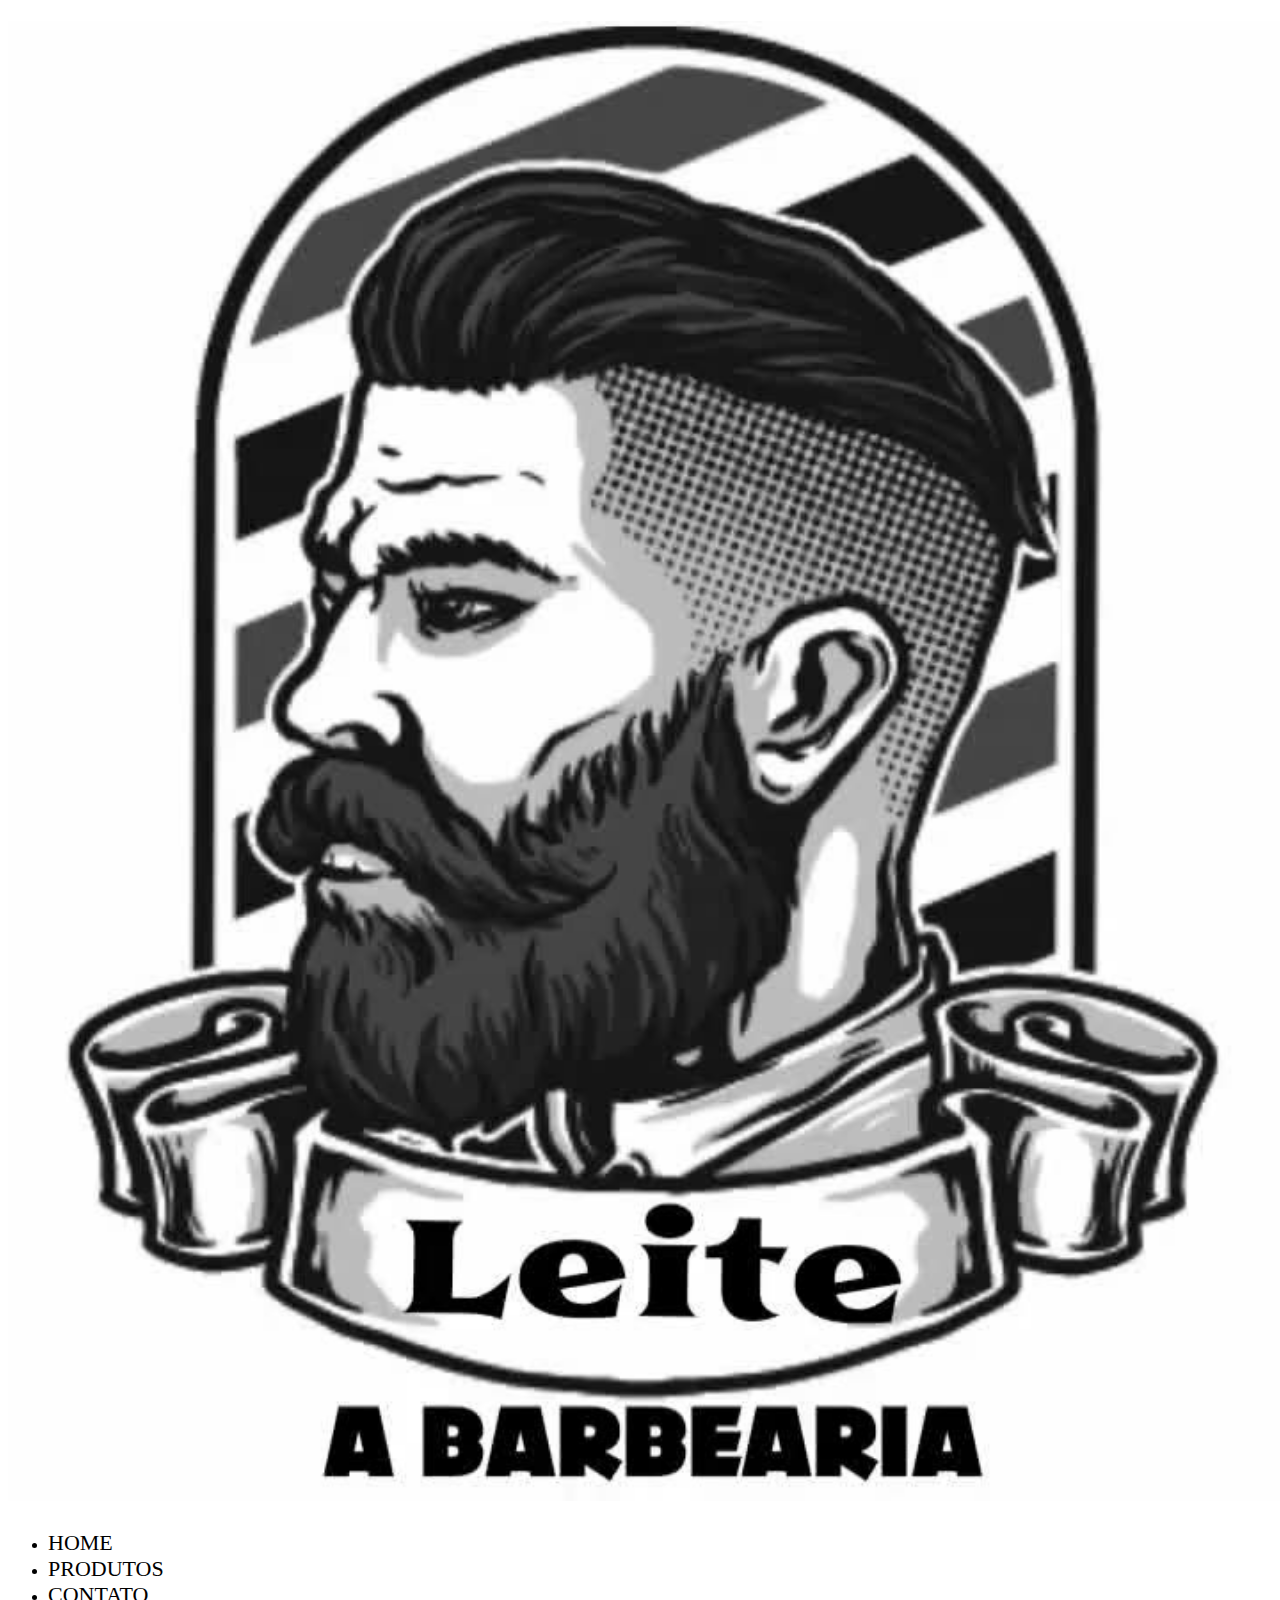
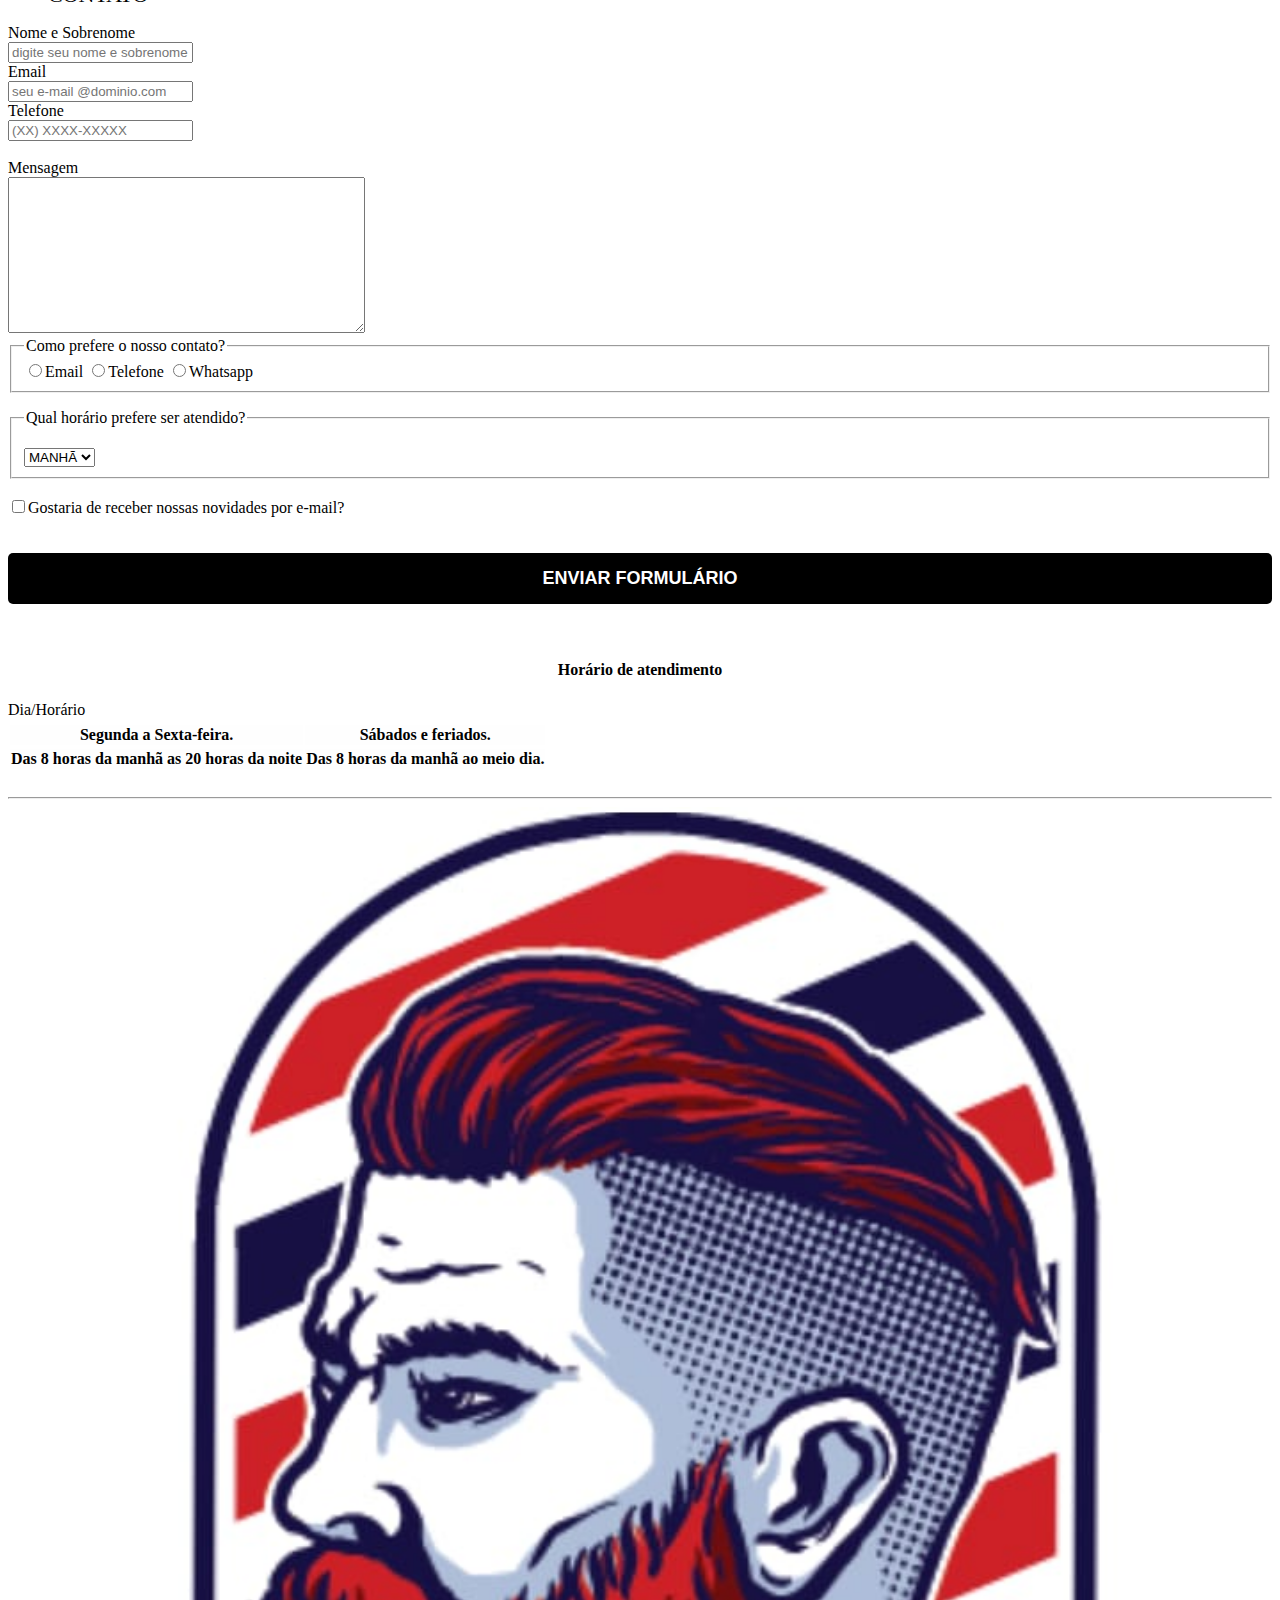
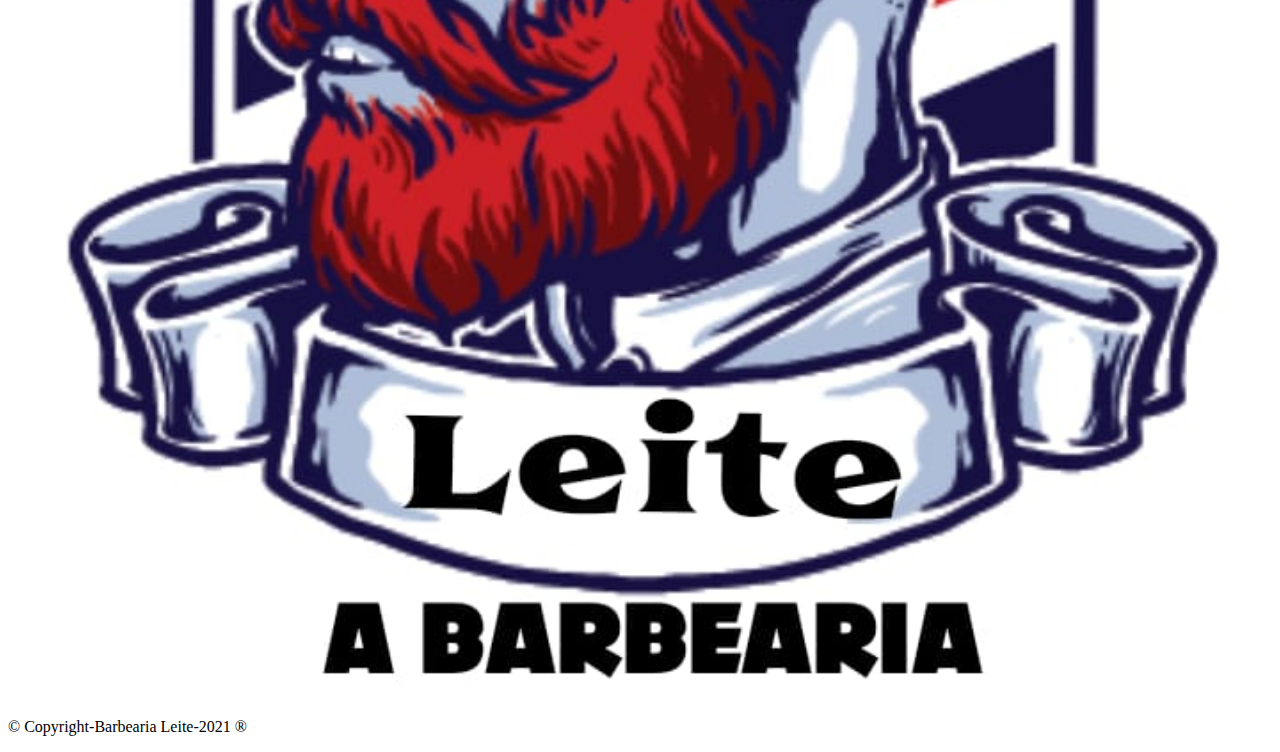
<file: Contato.html>
<!DOCTYPE html>
<html>

<head>
    <meta charset="UTF-8">
    <meta name="viewport" content="width=device-width, initial-scale=1">
    <title>Contato-Barbearia Leite</title>
    
    <link rel="stylesheet" href="Contato.css">
</head>

<body>
  <header>
    <div class="caixa">
      <h1><img class="logo" src="Logo.png"></h1>
      
      <nav>
        <ul class="nav">
          <li><a href="index.html">HOME</a></li>
          <li><a href="Produtos.html">PRODUTOS</a></li>
          <li><a href="Contato.html">CONTATO</a></li>
        </ul>
      </nav>
    </div>
  </header>
  
  <main>
    <form>
      <label for="nomesobrenome">Nome e Sobrenome</label><br>
      <input type="text" id="nomesobrenome" class="input-padrao" required placeholder="digite seu nome e sobrenome">
      <br>
      

      <label for="email">Email</label><br>
      <input type="text" id="email" class="input-padrao" required placeholder="seu e-mail @dominio.com">
      <br>
      
      <label for="telefone">Telefone</label><br>
      <input type="text" id="telefone" class="input-padrao" required placeholder="(XX) XXXX-XXXXX">
      <br>
      <br>
      
      <label for="mensagem">Mensagem</label><br>
      <textarea cols="42" rows="10" id="mensagem" class="input-padrao"></textarea>
      
      <fieldset>
        <legend>Como prefere o nosso contato?</legend>
        
        <label for="radio-email"><input type="radio" name="contato" value="email" id="radio-email">Email</label>
        
        <label for="radio-telefone"><input type="radio" name="contato" value="telefone" id="radio-telefone">Telefone</label>
        
        <label for="radio-whatssapp"><input type="radio" name="contato" value="whatssapp" id="radio-whatssapp">Whatsapp</label>
      
        </fieldset>
        <fieldset>
          <legend>
            <p>Qual horário prefere ser atendido?</p>
          </legend>
          <select>
            <option>MANHÃ</option>
            <option>TARDE</option>
            <option>NOITE</option>
          </select>
        </fieldset>
        <br>
        <label class="checkbox"><input type="checkbox">Gostaria de receber nossas novidades por e-mail?</label>
     
        <input type="submit" value="ENVIAR FORMULÁRIO" class="enviar">
    </form>
  </main>
  
  <table>
    <thead class="thead">
      
        <h4 class="centralizado">Horário de atendimento
      <tr>
        <tr class="tr">Dia/</tr>
         <th>Segunda a Sexta-feira.</th>
        <th>Sábados e feriados.</th>
        <tr class="tr">Horário</tr>
        <th>Das 8 horas da manhã as 20 horas da noite</th>
        <th class=th">Das 8 horas da manhã ao meio dia.</th>
      </tr>
    </thead>

  </table>
  
  <br>
  <hr>
  
  <footer>
    <img class="Logao" src="Logao.jpg">
    <p class="copyright">&copy; Copyright-Barbearia Leite-2021 ®</p>
  </footer>


</body>

</html>
</file>
<file: Contato.css>
.logo{
				width: 100vw;
}
.checkbox{
				margin: 20, 0;
}
.enviar{
				width: 100%;
				padding: 15px 0;
				background: black;
				color: white;
				font-weight: bold;
				font-size: 18px;
				border:none;
				border-radius: 5px;
				transition: 15 all;
				cursor: pointer;	
				margin: 2em 0px;
}
.enviar:hover{
				background: black;
				transform: scale(1.2);
}
.table{
	    margin: 20px 40px;			
}
.nav a{
      text-transform: uppercase;
      color: #000000;
      font-size: 22px;
      text-decoration: none;
}
.Logao{
				width: 100vw;
				
}
.centralizado{
			text-align: center;
			
}
.thead{
			background: #fefefe;
			color:000000;
			font-weight: bold;
}
.th{
				border: 1px solid #000000;
				padding: 8px 15px;	
				display: flex;
				justify-content: space-between;
				text-align: center;
}
</file>
